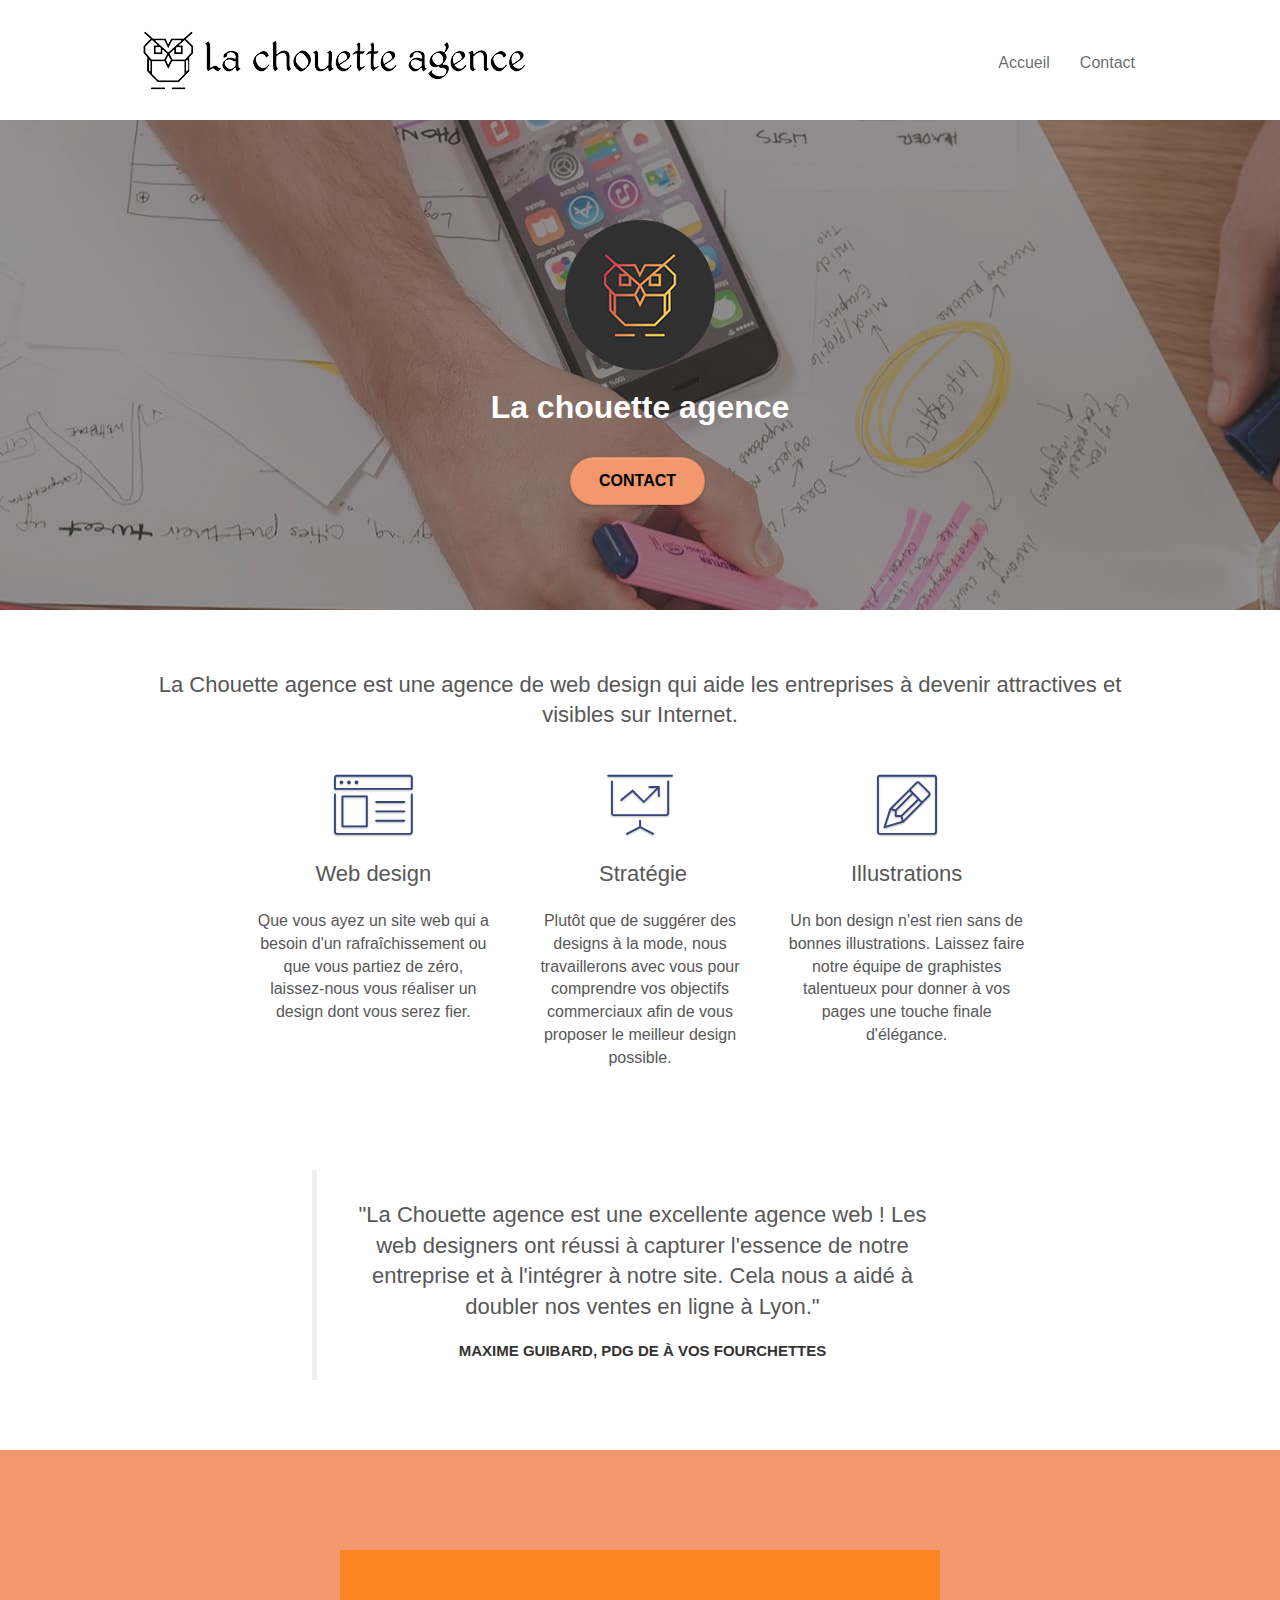
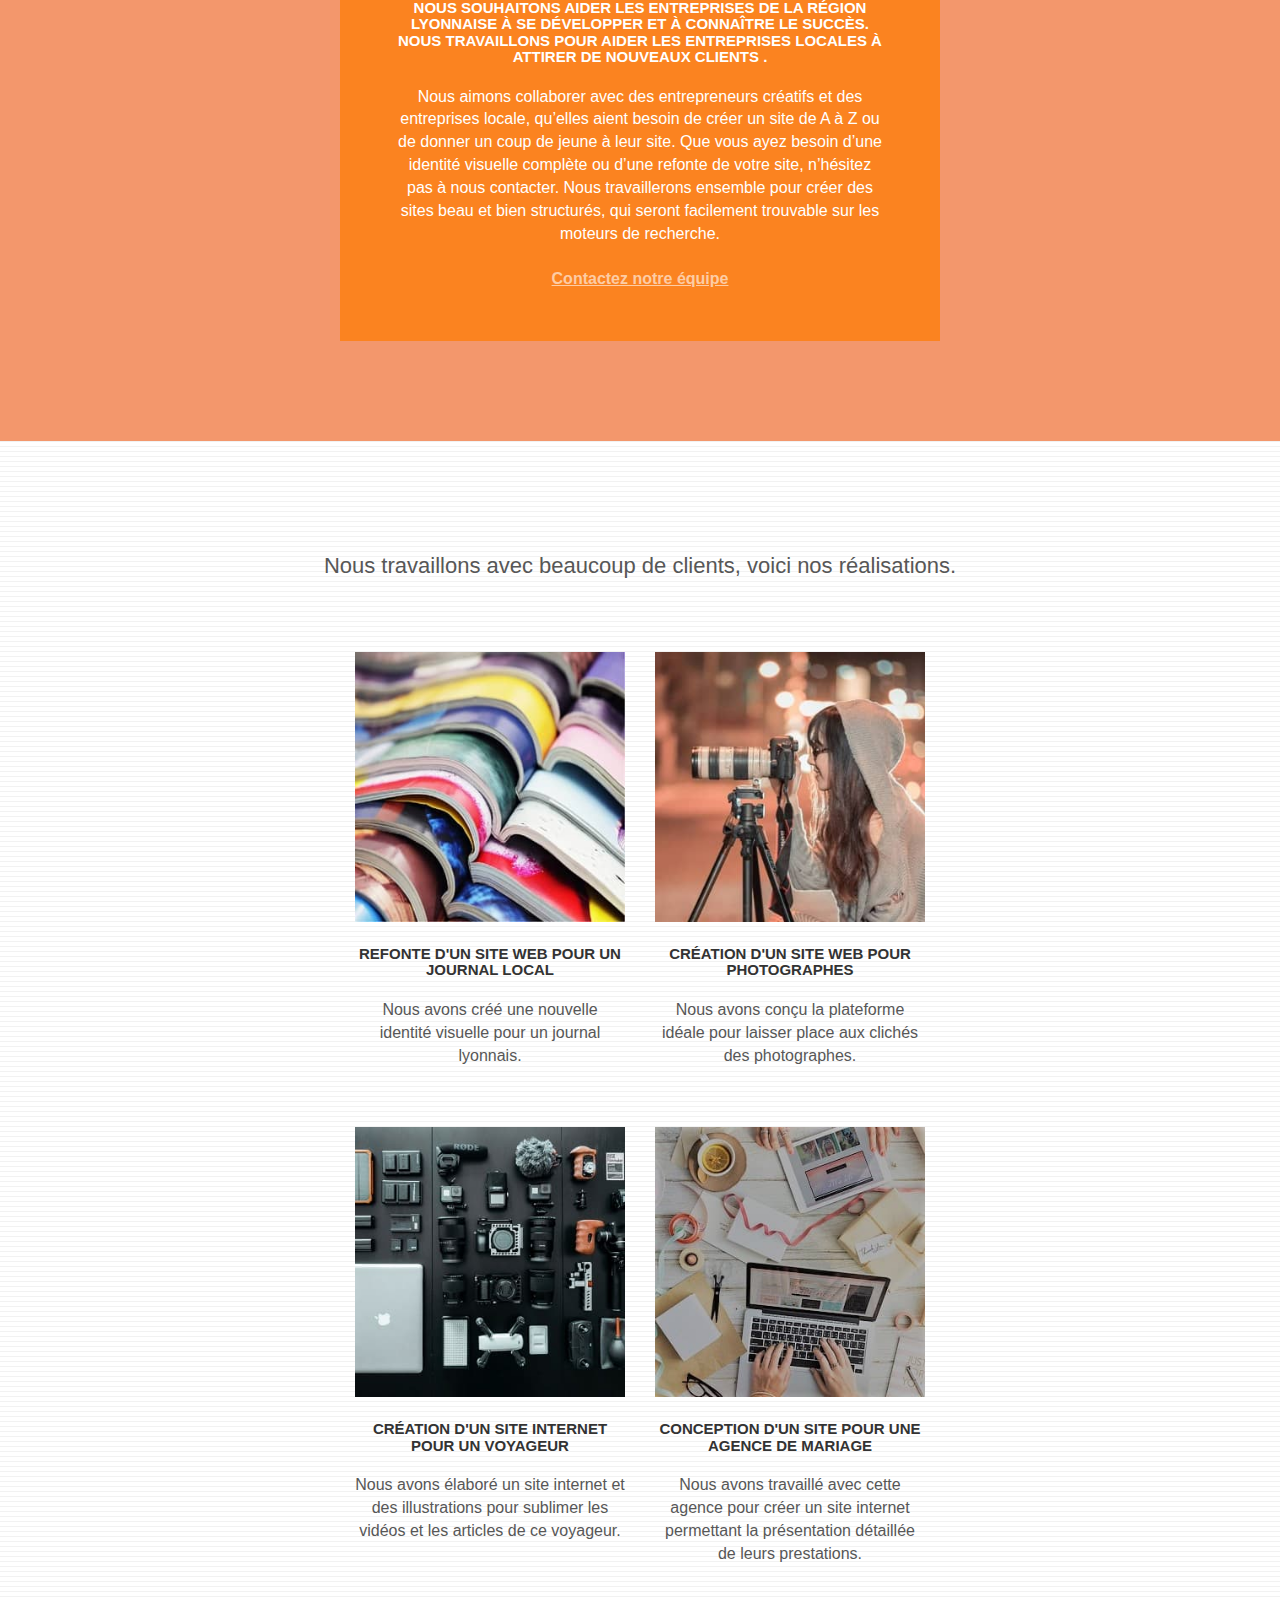
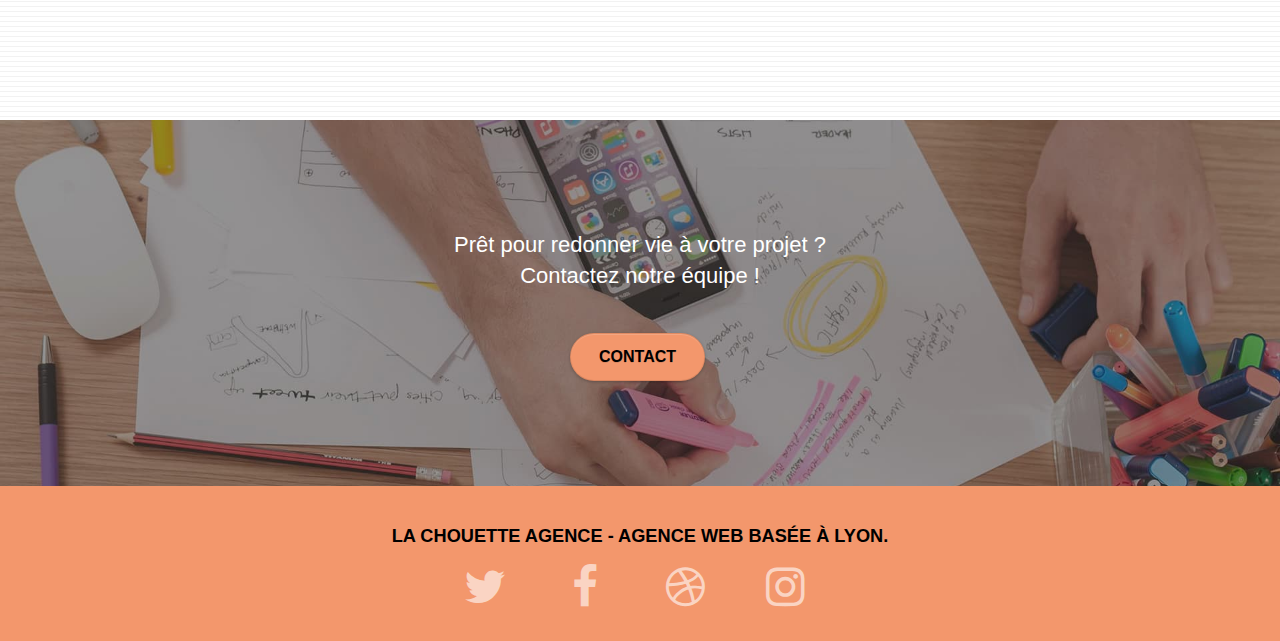
<file: index.html>
<!DOCTYPE html>
<html lang="fr">
<head>
    <meta charset="UTF-8">
    <meta http-equiv="X-UA-Compatible" content="IE=edge">
    <meta name="viewport" content="width=device-width, initial-scale=1.0">
    <meta name="description" content=" La chouette agence est une agence de web design qui aide les entreprises à devenir attractives et visibles sur internet">
    <meta name="keywords" content="design web,web designer,creation graphique,site design,studio graphisme,design graphisme">
    <link rel="shortcut icon" type="image/png" href="./img/favicon.png">
    <link rel="stylesheet" type="text/css" href="./css/bootstrap.css">
    <link rel="stylesheet" type="text/css" href="style.css">
    <link rel="stylesheet" type="text/css" href="./css/font-awesome.css">
    <link rel="stylesheet" type="text/css" href="./css/et-line.css">
    <title>La Chouette agence - Agence Web Design Lyon</title>
</head>
<body>
    
    <!-- header -->
    <header class="bloc bgc-white l-bloc " id="bloc-0">
        <div class="container bloc-sm">
            <nav class="navbar row">
                <div class="navbar-header">
                    <a class="navbar-brand" href="index.html">
                        <img src="img/la-chouette-agence.png" alt="Logo de la chouette agence, agence de web design à Lyon" title="Retour à l'accueil"/>
                    </a>
                    <button id="nav-toggle" type="button" class="ui-navbar-toggle navbar-toggle" data-toggle="collapse" data-target=".navbar-1">
                        <span class="sr-only">Toggle navigation</span>
                        <span class="icon-bar"></span>
                        <span class="icon-bar"></span>
                        <span class="icon-bar"></span>
                    </button>
                </div>
                <div class="collapse navbar-collapse navbar-1 special-dropdown-nav">
                    <ul class="site-navigation nav navbar-nav">
                        <li>
                            <a href="index.html" aria-label="page d'accueil">Accueil</a>
                        </li>
                        <li>
                            <a href="contact.html" aria-label="page contact">Contact</a>
                        </li>
                    </ul>
                </div>
            </nav>
        </div>
    </header>
    <!-- Header END -->
 
    <main>
        <!-- Principal conteneur -->
        <div class="page-container">   
            <!-- Section-presentation -->
            <section class="bloc bgc-dark-slate-blue bg-banniere d-bloc bg-t-edge bloc-bg-texture texture-paper b-parallax" id="bloc-1-hero">
                <div class="container bloc-lg">
                    <div class="row tight-width-whitespace">
                        <div class="col-sm-12">
                            <img src="img/logo.png" class="center-block image-resize-mode" alt="Logo de la chouette agence" />
                            <h1 class="text-center hero-bloc-text tc-white ">
                                La chouette agence
                            </h1>
                            <div class="text-center">
                                <a href="contact.html" aria-label="Rejoindre la page contact" class="btn btn-lg btn-clean btn-rd cta-hero btn-atomic-tangerine" id="cta-hero">Contact</a>
                            </div>
                        </div>
                    </div>
                </div>
            </section>
            <!-- section-presentation END -->
            
            <!-- section-services -->
            <section class="bloc bgc-white l-bloc" id="bloc-2-services">
                <div class="container bloc-md">
                    <div class="row">
                        <div class="col-sm-12 text-center">
                            <h2 class="mg-md text-center">La Chouette agence est une agence de web design qui aide les entreprises à devenir attractives et visibles sur Internet.</h2>
                        </div>
                    </div>
                    <div class="row voffset-lg med-width-whitespace">
                        <div class="col-sm-4">
                            <div class="text-center">
                                <span class="et-icon-browser sm-shadow icon-dark-slate-blue icons icon-lg"></span>
                            </div>
                            <h2 class="mg-md text-center">
                                Web design
                            </h2>
                            <p class="text-center ">
                                Que vous ayez un site web qui a besoin d'un rafraîchissement ou que vous partiez de zéro, laissez-nous vous réaliser un design dont vous serez fier.
                            </p>
                        </div>
                        <div class="col-sm-4">
                            <div class="text-center">
                                <span class="et-icon-presentation sm-shadow icon-dark-slate-blue icons icon-lg"></span>
                            </div>
                            <h2 class="mg-md text-center">
                                &nbsp;Stratégie
                            </h2>
                            <p class="text-center ">
                                Plutôt que de suggérer des designs à la mode, nous travaillerons avec vous pour comprendre vos objectifs commerciaux afin de vous proposer le meilleur design possible.<br>
                            </p>
                        </div>
                        <div class="col-sm-4">
                            <div class="text-center">
                                <span class="et-icon-edit sm-shadow icon-dark-slate-blue icons icon-lg"></span>
                            </div>
                            <h2 class="mg-md text-center">
                                Illustrations
                            </h2>
                            <p class="text-center ">
                                Un bon design n'est rien sans de bonnes illustrations. Laissez faire notre équipe de graphistes talentueux pour donner à vos pages une touche finale d'élégance.
                            </p>
                        </div>
                    </div>
                    <div class="row voffset-lg voffset">
                        <div class="col-xs-12 col-md-8 col-md-offset-2 text-center">
                            <blockquote class="mg-md text-center">
                                <h2>
                                    "La Chouette agence est une excellente agence web ! Les web designers ont réussi à capturer l'essence de notre entreprise et à l'intégrer à notre site. Cela nous a aidé à doubler nos ventes en ligne à Lyon."
                                </h2>
                                <h3>Maxime Guibard, PDG de À vos fourchettes</h3>
                            </blockquote>
                        </div>
                    </div>
                </div>
            </section>
            <!-- section-services END -->
            
            <!-- section-what-i-do -->
            <section class="bloc tc-white bgc-atomic-tangerine bg-presentation d-bloc bloc-bg-texture texture-paper b-parallax" id="bloc-3-what-i-do">
                <div class="container bloc-lg">
                    <div class="row tight-width-whitespace black-background">
                        <div class="col-sm-12">
                            <h3 class="mg-md text-center tc-white">
                                Nous souhaitons aider les entreprises de la région Lyonnaise à se développer et à connaître le succès. Nous travaillons pour aider les entreprises locales à attirer de nouveaux clients .<br>
                            </h3>
                            <p class="text-center white">
                                Nous aimons collaborer avec des entrepreneurs créatifs et des entreprises locale, qu’elles aient besoin de créer un site de A à Z ou de donner un coup de jeune à leur site. Que vous ayez besoin d’une identité visuelle complète ou d’une refonte de votre site, n’hésitez pas à nous contacter. Nous travaillerons ensemble pour créer des sites beau et bien structurés, qui seront facilement trouvable sur les moteurs de recherche. <br><br>
                                <a class="ltc-white bold-link" href="contact.html" aria-label="Lien vers la page contact">Contactez notre équipe</a><br>
                            </p>
                        </div>
                    </div>
                </div>
            </section>
            <!-- section-what-i-do END -->
            
            <!-- section-portfolio -->
            <section class="bloc bgc-white bg-lines-h2-bg bg-repeat l-bloc" id="bloc-4-portfolio">
                <div class="container bloc-lg">
                    <div class="row">
                        <div class="col-sm-12 text-center">
                            <h2 class="mg-md text-center">
                                Nous travaillons avec beaucoup de clients, voici nos réalisations.
                            </h2>
                        </div>
                    </div>
                    <div class="row tight-width-whitespace portfolio-row">
                        <div class="col-sm-6">
                            <a href="#" data-lightbox="img/1.jpg" data-gallery-id="gallery-1" data-caption="Refonte d'un site web pour un journal local" data-frame="snapshot-lb">
                                <img src="img/1.jpg" alt="Refonte d'un site web pour un journal local" title="agrandir image refonte web" class="img-responsive portfolio-thumb" />
                            </a>
                            <h3 class="mg-md text-center">
                                Refonte d'un site web pour un journal local
                            </h3>
                            <p class="text-center">
                                Nous avons créé une nouvelle identité visuelle pour un journal lyonnais.
                            </p>
                        </div>
                        <div class="col-sm-6">
                            <a href="#" data-lightbox="img/2.jpg" data-gallery-id="gallery-1" data-caption="Création d'un site web pour photographes" data-frame="snapshot-lb">
                                <img src="img/2.jpg" class="img-responsive portfolio-thumb" alt="Création d'un site web pour photographes" title="agrandir image creation site web pour photographes" />
                            </a>
                            <h3 class="mg-md text-center">
                                Création d'un site web pour photographes
                            </h3>
                            <p class="text-center">
                                Nous avons conçu la plateforme idéale pour laisser place aux clichés des photographes.
                            </p>
                        </div>
                    </div>
                    <div class="row tight-width-whitespace portfolio-row">
                        <div class="col-sm-6">
                            <a href="#" data-lightbox="img/3.jpg" data-gallery-id="gallery-1" data-caption="Création d'un site internet pour un voyageur" data-frame="snapshot-lb">
                                <img src="img/3.jpg" class="img-responsive portfolio-thumb" alt="Création d'un site web pour voyageur" title="agrandir image creation site voyageur"/>
                            </a>
                            <h3 class="mg-md text-center">
                                Création d'un site internet pour un voyageur
                            </h3>
                            <p class="text-center">
                                Nous avons élaboré un site internet et des illustrations pour sublimer les vidéos et les articles de ce voyageur.
                            </p>
                        </div>
                        <div class="col-sm-6">
                            <a href="#" data-lightbox="img/4.jpg" data-gallery-id="gallery-1" data-caption="Conception d'un site pour une agence de mariage" data-frame="snapshot-lb">
                                <img src="img/4.jpg" class="img-responsive portfolio-thumb" alt="Création d'un site web pour agence de mariage" title="agrandir image conception site de mariage" />
                            </a>
                            <h3 class="mg-md text-center">
                                Conception d'un site pour une agence de mariage
                            </h3>
                            <p class="text-center">
                                Nous avons travaillé avec cette agence pour créer un site internet permettant la présentation détaillée de leurs prestations.
                            </p>
                        </div>
                    </div>
                </div>
            </section>
            <!-- section-portfolio END -->
            
            <!-- section-contact -->
            <section class="bloc bgc-dark-slate-blue bg-banniere d-bloc bloc-bg-texture texture-paper" id="bloc-5-cta">
                <div class="container bloc-lg">
                    <div class="row">
                        <h2 class="mg-md text-center tc-white">
                            Prêt pour redonner vie à votre projet ?<br>Contactez notre équipe !
                        </h2>
                        <div class="col-sm-12 text-center">
                            <a href="contact.html" class="btn btn-atomic-tangerine btn-clean btn-rd btn-lg cta-hero" aria-label="Aller sur la page Contact">Contact</a>
                        </div>
                    </div>
                </div>
            </section>
            <!-- section-contact END -->
        </div>
        <!-- Principal conteneur END -->
    </main>
        
    <!-- Footer -->
    <footer class="bloc bgc-atomic-tangerine d-bloc" id="bloc-8">
        <div class="container bloc-sm">
            <div class="row">
                <div class="col-sm-12">
                    <h3 class="text-center black">
                        La chouette agence - Agence web basée à Lyon.
                    </h3>
                    <div class="row row-no-gutters social">
                        <div class="col-sm-3">
                            <div class="text-center">
                                <a class="social" aria-label="Lien vers Twitter" href="https://twitter.com/?lang=fr">
                                    <i class="fa fa-twitter icon-md"></i>
                                </a>
                            </div>
                        </div>
                        <div class="col-sm-3">
                            <div class="text-center">
                                <a class="social" aria-label="Lien vers Facebook" href="https://www.facebook.com/">
                                    <i class="fa fa-facebook icon-md"></i>
                                </a>
                            </div>
                        </div>
                        <div class="col-sm-3">
                            <div class="text-center">
                                <a class="social" aria-label="Lien vers Dribble" href="https://dribbble.com/">
                                    <i class="fa fa-dribbble icon-md"></i>
                                </a>
                            </div>
                        </div>
                        <div class="col-sm-3">
                            <div class="text-center">
                                <a class="social" aria-label="Lien vers Instagram" href="https://www.instagram.com/?hl=fr">
                                    <i class="fa fa-instagram icon-md"></i>
                                </a>
                            </div>
                        </div>
                    </div>
                </div>
            </div>
        </div>
    </footer>
    <!-- Footer END -->

<!-- Scripts JS -->
<script src="./js/jquery-2.1.0.js" defer></script>
<script src="./js/bootstrap.js" defer></script>
<script src="./js/blocs.js" defer></script>
<script src="./js/jquery.touchSwipe.js" defer></script>
<script src="./js/gmaps.js" defer></script>

</body>
</html>
</file>
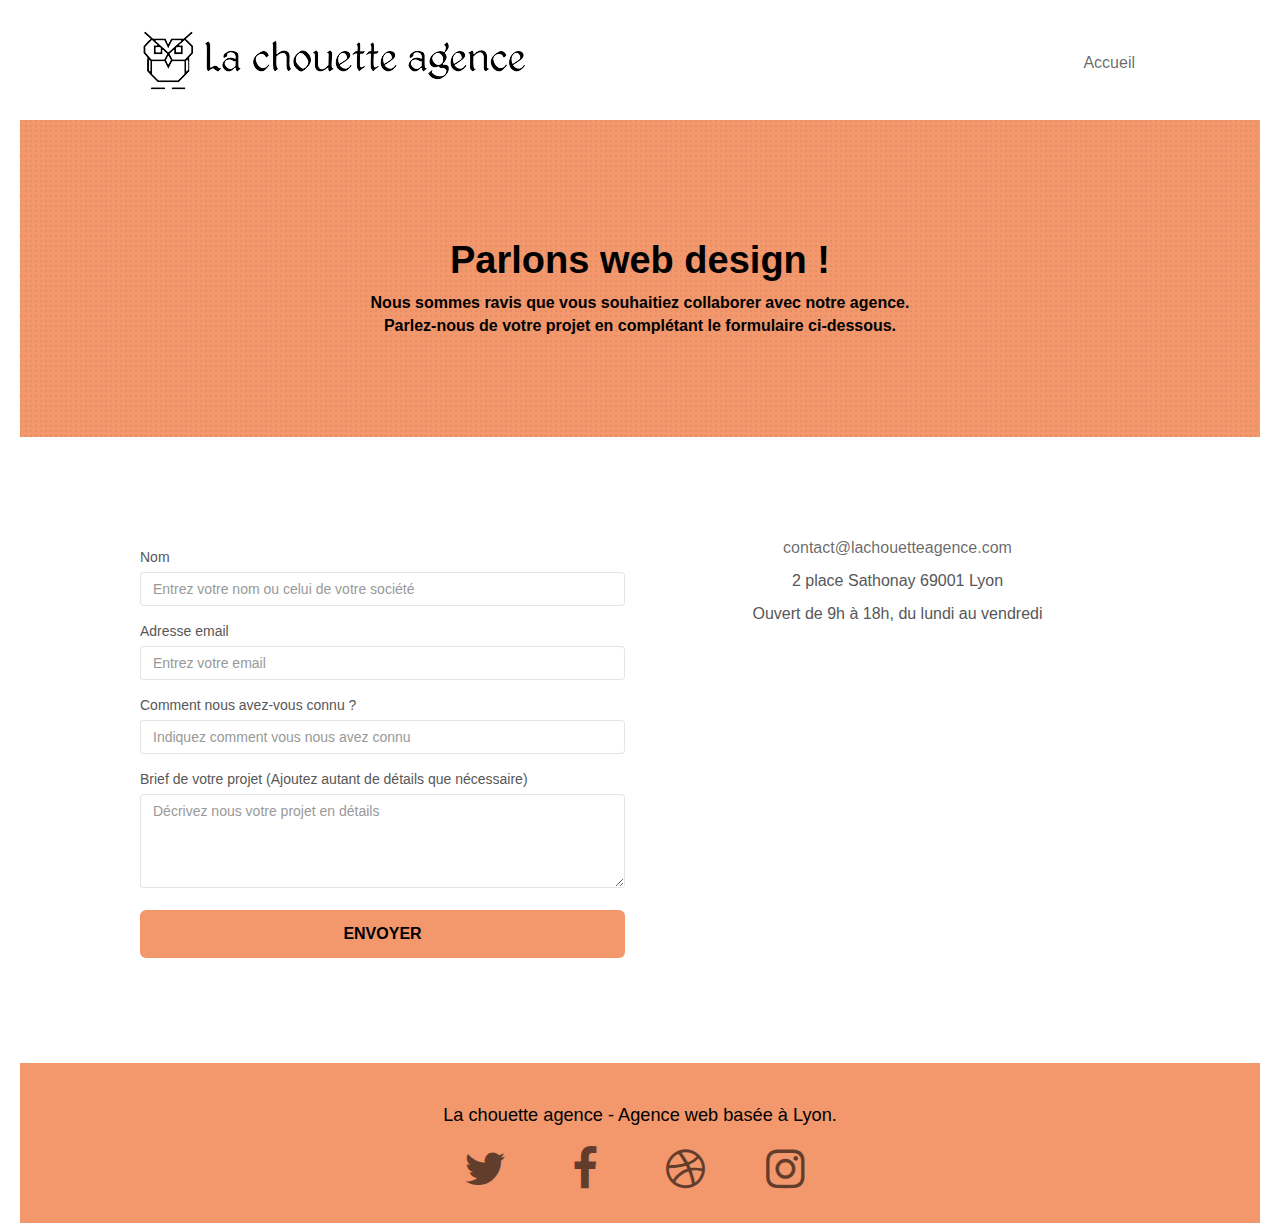
<file: contact.html>
<!DOCTYPE html>
<html lang="fr">
<head>
    <meta charset="UTF-8">
    <meta http-equiv="X-UA-Compatible" content="IE=edge">
    <meta name="viewport" content="width=device-width, initial-scale=1.0">
    <meta name="description" content="La chouette agence, pour toute question sur notre agence ou devis pour une création ou refonte webdesign de votre site, contactez-nous !">
    <meta name="keywords" content="design web,web designer,creation graphique,site design,studio graphisme,design graphisme">
    <link rel="shortcut icon" type="image/png" href="./img/favicon.png">
    <link rel="stylesheet" type="text/css" href="./css/bootstrap.css">
    <link rel="stylesheet" type="text/css" href="style.css">
    <link rel="stylesheet" type="text/css" href="./css/font-awesome.css">
    <link rel="stylesheet" type="text/css" href="./css/et-line.css">
    <title>La Chouette agence - Contact</title>
</head>
<body>
        
    <!-- header -->
    <div class="bloc bgc-white l-bloc " id="bloc-0">
        <div class="container bloc-sm">
            <nav class="navbar row">
                <div class="navbar-header">
                    <a class="navbar-brand" href="index.html">
                        <img src="img/la-chouette-agence.png" alt="Logo de la Chouette agence, agence de web design à Lyon" title="Retour à l'accueil" />
                    </a>
                    <button id="nav-toggle" type="button" class="ui-navbar-toggle navbar-toggle" data-toggle="collapse" data-target=".navbar-1">
                        <span class="sr-only">Toggle navigation</span>
                        <span class="icon-bar"></span>
                        <span class="icon-bar"></span>
                        <span class="icon-bar"></span>
                    </button>
                </div>
                <div class="collapse navbar-collapse navbar-1 special-dropdown-nav">
                    <ul class="site-navigation nav navbar-nav">
                        <li>
                            <a href="index.html" aria-label="lien vers la page d'accueil" title="page d'accueil">Accueil</a>
                        </li>
                    </ul>
                </div>
            </nav>
        </div>
    </header>
    <!-- header END -->
    <main>
        <!-- Principal conteneur -->
        <div class="page-container">  
            <!-- Section contact -->
            <section class="bloc bg-dots-bg bg-repeat bgc-atomic-tangerine d-bloc bloc-bg-texture texture-paper" id="bloc-6">
                <div class="container bloc-lg">
                    <div class="row">
                        <div class="col-sm-12">
                            <h1 class="text-center hero-bloc-text tc-black">
                                Parlons web design !
                            </h1>
                            <p class="text-center mg-lg tc-black tight-width-whitespace">
                                Nous sommes ravis que vous souhaitiez collaborer avec notre agence.<br>
                                Parlez-nous de votre projet en complétant le formulaire ci-dessous.
                            </p>
                        </div>
                    </div>
                </div>
            </section>
            <!-- Section contact END -->
            
            <!-- section Formulaire -->
            <section class="bloc bgc-white l-bloc" id="bloc-7">
                <div class="container bloc-lg">
                    <div class="row">
                        <div class="col-sm-6">
                            <form id="form_1" novalidate success-msg="Your message has been sent." fail-msg="Sorry it seems that our mail server is not responding, Sorry for the inconvenience!">
                                <div class="form-group" role="group" aria-labelledby="coordonnees">
                                    <p id="coordonnees"></p>
                                    <label for="name">
                                        Nom
                                    </label>
                                    <input id="name" class="form-control" aria-required="true" aria-label="entrez votre nom" placeholder="Entrez votre nom ou celui de votre société" />
                                </div>
                                <div class="form-group">
                                    <label for="email">
                                        Adresse email
                                    </label>
                                    <input id="email" class="form-control" type="email" aria-required="true" aria-label="entrez votre email" placeholder="Entrez votre email" />
                                </div>
                                <div class="form-group">
                                    <label for="input_504">
                                        Comment nous avez-vous connu ?
                                    </label>
                                    <input class="form-control" type="text" aria-required="true" aria-label="indiquez comment vous nous avez connu" id="input_504" placeholder="Indiquez comment vous nous avez connu" />
                                </div>
                                <div class="form-group">
                                    <label for="message">
                                        Brief de votre projet (Ajoutez autant de détails que nécessaire)<br>
                                    </label>
                                    <textarea id="message" class="form-control" rows="4" cols="50" aria-required="true" aria-label="decrivez nous votre projet en détail" placeholder="Décrivez nous votre projet en détails"></textarea>
                                </div> 
                                <button class="bloc-button btn btn-lg btn-block cta-hero btn-atomic-tangerine" aria-label="envoyez votre message" type="submit">
                                    Envoyer
                                </button>
                            </form>
                        </div>
                        <aside class="col-sm-6">
                            <p class="text-center">
                                <a href="mailto:contact@lachouetteagence.com" aria-label="contacter l'agence par email">contact@lachouetteagence.com</a><br>
                            </p>   
                            <p class="text-center"> 2 place Sathonay 69001 Lyon<br></p>
                            <p class="text-center">Ouvert de 9h à 18h, du lundi au vendredi<br>
                            
                        </aside>
                    </div>
                </div>
            </section>
            <!-- Section formulaire END -->
            
            <!-- ScrollToTop Button -->
            <a class="bloc-button btn btn-d scrollToTop" onclick="scrollToTarget('1')">
                <span class="fa fa-chevron-up"></span>
            </a>
            <!-- ScrollToTop Button END-->
        </div>
        <!-- Principal conteneur END -->
    </main>
    <!-- Footer -->
    <footer class="bloc bgc-atomic-tangerine d-bloc" id="bloc-8">
        <div class="container bloc-sm">
            <div class="row">
                <div class="col-sm-12">
                    <h2 class="text-center black">
                        La chouette agence - Agence web basée à Lyon.<br>
                    </h2>
                    <div class="row row-no-gutters social">
                        <div class="col-sm-3">
                            <div class="text-center">
                                <a class="social" aria-label="lien vers Twitter" href="https://twitter.com/?lang=fr">
                                    <i class="fa fa-twitter icon-md"></i>
                                </a>
                            </div>
                        </div>
                        <div class="col-sm-3">
                            <div class="text-center">
                                <a class="social" aria-label="lien vers Facebook" href="https://www.facebook.com/">
                                    <i class="fa fa-facebook icon-md"></i>
                                </a>
                            </div>
                        </div>
                        <div class="col-sm-3">
                            <div class="text-center">
                                <a class="social" aria-label="lien vers Dribble" href="https://dribbble.com/">
                                    <i class="fa fa-dribbble icon-md"></i>
                                </a>
                            </div>
                        </div>
                        <div class="col-sm-3">
                            <div class="text-center">
                                <a class="social" aria-label="lien vers Instagram" href="https://www.instagram.com/?hl=fr">
                                    <i class="fa fa-instagram icon-md"></i>
                                </a>
                            </div>
                        </div>
                    </div>
                </div>
            </div>
        </div>
    </footer>
    <!-- Footer END -->
    
<!-- Scripts JS -->
<script src="./js/jquery-2.1.0.js" defer></script>
<script src="./js/bootstrap.js" defer></script>
<script src="./js/blocs.js" defer></script>
<script src="./js/jquery.touchSwipe.js" defer></script>
<script src="./js/gmaps.js" defer></script>

</body>
</html>
</file>
<file: style.css>
body {
    margin:0;
    padding:0;
    background:#fff;
    overflow-x:hidden;
    -webkit-font-smoothing:antialiased;
    -moz-osx-font-smoothing:grayscale;
}

a,button {
    transition:all .3s ease-in-out;
    outline:0;
}

a:hover {
    text-decoration:none;
    cursor:pointer;
}

#page-loading-blocs-notifaction {
    position:fixed;
    top:0;
    bottom:0;
    width:100%;
    z-index:100000;
    background:#fff url(img/pageload-spinner.gif) no-repeat center center;
}

.bloc {
    width:100%;
    clear:both;
    background:50% 50% no-repeat;
    padding:0 50px;
    -webkit-background-size:cover;
    -moz-background-size:cover;
    -o-background-size:cover;
    background-size:cover;
    position:relative;
}

.bloc .container {
    padding-left:0;
    padding-right:0;
}

.bloc-lg {
    padding:100px 50px;
}

.bloc-md {
    padding:50px;
}

.bloc-sm {
    padding:20px 50px;
}

.bg-b-edge,.bg-bl-edge,.bg-br-edge,.bg-center,
.bg-l-edge,.bg-r-edge,.bg-repeat,.bg-t-edge,.bg-tl-edge,.bg-tr-edge {
    -webkit-background-size:auto;
    -moz-background-size:auto;
    -o-background-size:auto;
    background-size:auto;
}

.bg-repeat {
    background:repeat;
}

.bg-t-edge {
    background:top no-repeat;
}

.bloc-bg-texture::before {
    content:"";
    background-size:2px 2px;
    position:absolute;
    top:0;
    bottom:0;
    left:0;
    right:0;
}/*
.texture-paper::before {
    background:url(img/texture-paper.png);
    background-size:280px 280px;
}
*/

.tc-black {
    color: #000;
    font-weight: bold;
}

.b-parallax {
    background-attachment:fixed;
}
.black {
    color: #000;
    font-size: 1.3em;
}
.d-bloc {
    color:rgba(255,255,255,.7);
}

.d-bloc button:hover {
    color:rgba(255,255,255,.9);
}

.d-bloc .icon-round,.d-bloc .icon-rounded,
.d-bloc .icon-semi-rounded-a,.d-bloc .icon-semi-rounded-b,.d-bloc .icon-square {
    border-color:rgba(255,255,255,.9);
}

.d-bloc .divider-h span {
    border-color:rgba(255,255,255,.2);
}

.d-bloc .a-btn,.d-bloc .navbar a,.d-bloc .navbar-brand,
.d-bloc a .icon-lg,.d-bloc a .icon-md,.d-bloc a .icon-sm,
.d-bloc a .icon-xl,.d-bloc h1 a,.d-bloc h2 a,
.d-bloc h3 a,.d-bloc p a {
    color:rgba(255,255,255,.6);
}

.d-bloc .a-btn:hover,.d-bloc .navbar a:hover,
.d-bloc .navbar-brand:hover,.d-bloc a:hover .icon-lg,
.d-bloc a:hover .icon-md,.d-bloc a:hover .icon-sm,
.d-bloc a:hover .icon-xl,.d-bloc h1 a:hover,
.d-bloc h2 a:hover,.d-bloc h3 a:hover,.d-bloc p a:hover {
    color:rgba(255,255,255,1);
}

.d-bloc .navbar-toggle .icon-bar {
    background:rgba(255,255,255,1);
}

.d-bloc .btn-wire,.d-bloc .btn-wire:hover {
    color:rgba(255,255,255,1);
    border-color:rgba(255,255,255,1);
}

.d-bloc .panel {
    color:rgba(0,0,0,.5);
}

.d-bloc .panel button:hover {
    color:rgba(0,0,0,.7);
}

.d-bloc .panel icon {
    border-color:rgba(0,0,0,.7);
}

.d-bloc .panel .divider-h span {
    border-color:rgba(0,0,0,.1);
}

.d-bloc .panel .a-btn {
    color:rgba(0,0,0,.6);
}

.d-bloc .panel .a-btn:hover {
    color:rgba(0,0,0,1);
}

.d-bloc .panel .btn-wire,.d-bloc .panel .btn-wire:hover {
    color:rgba(0,0,0,.7);
    border-color:rgba(0,0,0,.3);
}

.d-bloc .panel,.l-bloc {
    color:rgba(0,0,0,.5);
}

.d-bloc .panel button:hover,.l-bloc button:hover {
    color:rgba(0,0,0,.7);
}

.l-bloc .icon-round,.l-bloc .icon-rounded,
.l-bloc .icon-semi-rounded-a,.l-bloc .icon-semi-rounded-b,.l-bloc .icon-square {
    border-color:rgba(0,0,0,.7);
}

.d-bloc .panel .divider-h span,.l-bloc .divider-h span {
    border-color:rgba(0,0,0,.1);
}

.d-bloc .panel .a-btn,
.l-bloc .a-btn,.l-bloc .navbar a,
.l-bloc .navbar-brand,.l-bloc a .icon-lg,
.l-bloc a .icon-md,.l-bloc a .icon-sm,
.l-bloc a .icon-xl,.l-bloc h1 a,.l-bloc h2 a,.l-bloc h3 a,
.l-bloc p a {
    color:rgba(0,0,0,.6);
}

.d-bloc .panel .a-btn:hover,
.l-bloc .a-btn:hover,
.l-bloc .navbar a:hover,
.l-bloc .navbar-brand:hover,
.l-bloc a:hover .icon-lg,
.l-bloc a:hover .icon-md,
.l-bloc a:hover .icon-sm,
.l-bloc a:hover .icon-xl,
.l-bloc h1 a:hover,
.l-bloc h2 a:hover,
.l-bloc h3 a:hover,
.l-bloc p a:hover {
    color:rgba(0,0,0,1);
}

.l-bloc .navbar-toggle .icon-bar {
    color:rgba(0,0,0,.6);
}

.d-bloc .panel .btn-wire,.d-bloc .panel .btn-wire:hover,.l-bloc .btn-wire,.l-bloc .btn-wire:hover {
    color:rgba(0,0,0,.7);
    border-color:rgba(0,0,0,.3);
}

.voffset {
    margin-top:30px;
}

.voffset-lg {
    margin-top:80px;
}

.row-no-gutters {
    margin-right:0;
    margin-left:0;
}

.row.row-no-gutters>[class*=" col-"],.row.row-no-gutters>[class^=col-] {
    padding-right:0;
    padding-left:0;
}

#bloc-1-hero h1 { 
    font-size:32px;
    font-weight: bold;
 
}

.navbar {
    margin-bottom:0;
    z-index:1;
}

.navbar-brand {
    height:auto;
    padding:3px 15px;
    font-size:25px;
    font-weight:400;
    font-weight:600;
    line-height:44px;
}

.navbar-brand img {
    max-height:200px;
    margin:0 5px 0 0;
    display:inline;
}

.navbar-brand img[src$=svg] {
    min-width:100px;
}

.nav-center .navbar-brand img {
    margin:0;
}

.navbar .nav {
    padding-top:2px;
    margin-right:-16px;
    float:right;
    z-index:1;
}

.nav>li { 
    float:left;
    margin-top:4px;
    font-size:16px;
}

.navbar-nav .open .dropdown-menu>li>a {
    text-align:inherit;
}

.nav>li a:focus,.nav>li a:hover {
    background:0 0;
}

.navbar-toggle {
    margin:10px 10px 0 0;
    border:0;
}

.navbar-toggle:hover {
    background:0 0;
}

.navbar-toggle .icon-bar {
    background-color:rgba(0,0,0,.5);
    width:26px;
}

.nav-invert .navbar .nav {
    float:left;
}

.nav-invert .navbar-brand,.nav-invert .navbar-header {
    float:right;
    position:relative;
    z-index:2;
}


@media (min-width:768px){
    .site-navigation {
        position:absolute;
        top:50%;right:20px;
        transform:translate(0,-50%);-webkit-transform:translateY(-50%);
    }
    .nav>li .dropdown-menu a,.nav>li .dropdown-menu a:hover {
        color:#484848;
    }
    .nav-invert .site-navigation {
        left:0;
        right:0;
    }
    .nav-center {
        text-align:center;
    }
    .nav-center .navbar-header {
        width:100%;
    }
    .nav-center .nav>li,.nav-center .navbar-brand,.nav-center .navbar-header {
        float:none;
        display:inline-block;
    }
    .nav-center .site-navigation {
        position:relative;
        width:100%;
        right:0;
        margin-right:0;
        margin-top:20px;
    }
    .nav-center.mini-nav .navbar-toggle {
        float:none;
        margin:10px auto 0;
    }
}

.nav>li>.dropdown a {
    background:0 0;
    display:block;
    padding:14px 15px;
}

nav .caret {
    margin:0 5px;
}

.dropdown-menu .dropdown-menu {
    top:-8px;
    left:100%;
}

.dropdown-menu .dropmenu-flow-right {
    top:100%;
    left:0;
    margin-left:-1px;
    border-top-left-radius:0;
    border-top-right-radius:0;
}

.dropdown-menu .dropdown span {
    border:4px solid #000;
    border-top-color:transparent;
    border-right-color:transparent;
    border-bottom-color:transparent;
    margin:6px -5px 0 0;
    float:right;
}

.mg-md {
    margin-top:10px;
    margin-bottom:20px;
}

.mg-lg {
    margin-top:10px;
    margin-bottom:40px;
}

.btn {
    margin:0 5px 5px 0;
}

.btn.pull-right {
    margin:0 0 5px 5px;
}

.btn-d,.btn-d:focus,.btn-d:hover {
    color:#fff;
    background:rgba(0,0,0,.3);
}

button {
    outline:0;
}

.btn-rd {
    border-radius:40px;
}

.btn-clean {
    border:1px solid rgba(0,0,0,.08);
    border-bottom-color:rgba(0,0,0,.1);
    text-shadow:0 1px 0 rgba(0,0,1,.1);
    box-shadow:0 1px 3px rgba(0,0,1,.25),inset 0 1px 0 0 rgba(255,255,255,.15);
}

.icon-md {
    font-size:30px;
}

.icon-lg {
    font-size:60px;
}

.sm-shadow {
    text-shadow:0 1px 2px rgba(0,0,0,.3);
}

.panel-sq,.panel-sq .panel-footer,.panel-sq .panel-heading {
    border-radius:0;
}

.panel-rd {
    border-radius:30px;
}

.panel-rd .panel-heading {
    border-radius:29px 29px 0 0;
}

.panel-rd .panel-footer {
    border-radius:0 0 29px 29px;
}

.form-control {
    border-color:rgba(0,0,0,.1);
    box-shadow:none;
}

.scrollToTop {
    width:40px;
    height:40px;
    position:fixed;
    bottom:20px;
    right:20px;
    opacity:0;
    z-index:500;
    transition:all .3s ease-in-out;
}

.scrollToTop span {
    margin-top:6px;
}

.showScrollTop {
    font-size:14px;
    opacity:1;}

a[data-lightbox] {
    position:relative;
    display:block;
    text-align:center;
}

a[data-lightbox]:hover::before {
    content:"+";
    font-family:HelveticaNeue-Light,"Helvetica Neue Light","Helvetica Neue",Helvetica,Arial;
    font-size:32px;
    width:50px;
    height:50px;
    margin-left:-25px;
    border-radius:50%;
    background:rgba(0,0,0,.6);
    color:#fff;
    font-weight:100;
    z-index:1;
    position:absolute;
    top:50%;
    transform:translateY(-50%);-webkit-transform:translateY(-50%);
}

a[data-lightbox]:hover img {
    opacity:.6;
    -webkit-animation-fill-mode:none;
    animation-fill-mode:none;
}

#lightbox-modal {
    display:flex;
    align-items:center;
}

#lightbox-modal .modal-dialog {
    width:90%;
    max-width:900px;
    margin:0 auto 0;
}

#lightbox-modal .modal-dialog img {
    max-height:90vh;
    margin:0 auto;
}

.lightbox-caption {
    padding:20px;
    color:#fff;
    background:rgba(0,0,0,.5);
    position:absolute;
    left:15px;
    right:15px;
    bottom:5px;
}

.close-lightbox {
    color:#fff;
    font-size:30px;
    position:absolute;
    top:20px;
    right:20px;
    z-index:20;
    background:rgba(0,0,0,.5);
    border:none;
    line-height:30px;
    padding:0 9px 5px;
    opacity:.3;
}

.close-lightbox:hover,.next-lightbox:hover,.prev-lightbox:hover {
    opacity:1;
    color:#fff;
}

.next-lightbox,.prev-lightbox {
    font-size:20px;
    color:rgba(255,255,255,.9);
    background:rgba(0,0,0,.5);
    transition:all .2s ease-in-out;
    position:absolute;
    top:45%;
    z-index:1;
    opacity:.4;
}

.next-lightbox {
    padding:6px 8px 1px 13px;
    right:25px;
}

.prev-lightbox {
    padding:6px 13px 1px 10px;
    left:25px;
}

.snapshot-lb .modal-body {
    padding-bottom:45px;
}

.snapshot-lb .lightbox-caption {
    padding:0;
    color:rgba(0,0,0,.5);
    background:0 0;
}

.btn,a,h1,h2,h3,label,p {
    font-family:helvetica;
    font-weight:500;
    color:#575757;
}

.container {
    max-width:1000px;
}

.hero-bloc-text {
    font-size:38px;
}

.hero-bloc-text-sub {
    font-size:36px;
}

.statement-bloc-text {
    line-height:26px;
    font-style:italic;
    font-size:20px;
    text-align:center;
    font-weight:lighter;
    max-width:520px;
    margin:auto auto auto auto;
}

p {
    font-size:16px;
}

.tight-width-whitespace {
    max-width:600px;
    margin:auto auto auto auto;
}

.h1 {
    font-size: 24px;
    font-family:"Open Sans";
}

.cta-hero {
    margin-top:22px;
    color:#fff;
    text-transform:uppercase;
    padding:12px 28px 12px 28px;
    font-size:16px;
    font-weight:700;
}

.social {
    max-width:400px;
    margin:auto auto auto auto;
    font-size: 1.8em;
}

h2 {
    font-size:22px;
    line-height:1.4em;
}

h3 {
    font-size:15px;
    text-transform:uppercase;
    font-weight:700;
    color:#333333;
}

.med-width-whitespace {
    max-width:800px;
    margin:auto auto auto auto;
    box-shadow:0 0 0 #000000;
}

h1 {
    color:#000;
}

h4 {
    color:#333;
}

.icons {
    margin-bottom:14px;
    margin-top:24px;
}

.white {
    color:#fff;
}

.portfolio-thumb {
    margin-bottom:24px; 
    width: 100%;
}

.portfolio-row {
    margin-bottom:44px;
    margin-top:50px;
}

.avatar {
    box-shadow:0 4px 9px rgba(0,0,0,.3);
}

.black-background {
    background-color:rgba(253, 122, 0, 0.7);
    padding:40px 40px 40px 40px;
}

.bold-link {
    font-weight:900;
    text-decoration:underline;
}

.bgc-white {
    background-color:#fff;
}

.bgc-dark-slate-blue {
    background-color:#364577;
}

.bgc-atomic-tangerine {
    background-color:#f3976c;
}

.tc-white {
    color:#fff;
}

.btn-atomic-tangerine {
    background:#f3976c;color:#000;
}

.btn-atomic-tangerine:hover {
    background:#c27956;
    color:#fff;
}

.ltc-white {
    color:#fff;
}

.ltc-white:hover {
    color:#ccc;
}

.ltc-atomic-tangerine {
    color:#f3976c;
}

.ltc-atomic-tangerine:hover {
    color:#c27956;
}

.icon-dark-slate-blue {
    color:#364577;
    border-color:#364577;
}

.bg-dots-bg {
    background-image:url(img/dots-bg.png);
}

.bg-lines-h2-bg {
    background-image:url(img/lines-h2-bg.png);
}

.bg-banniere {
    background-image:url(img/la-chouette-agence-banniere.jpg);
}

.bg-presentation {
    background-image:url(img/image-de-presentation.jpg);
}

@media (max-width:1024px){
    .bloc {
        padding-left:20px;
        padding-right:20px;
    }
    .bloc-tile-2.full-width-bloc .container,
    .bloc-tile-3.full-width-bloc .container,
    .bloc-tile-4.full-width-bloc .container,
    .bloc.full-width-bloc {
        padding-left:0;
        padding-right:0;
    }
}

@media (max-width:992px) and (min-width:768px){
    .navbar .nav {
        max-width:80%;
    }
    .nav-center.navbar .nav {
        max-width:100%;
    }
}

@media only screen and (min-width:768px) and (max-width:1024px) and (orientation:landscape) {
    .b-parallax {
        background-attachment:scroll;
    }
}

@media only screen and (min-width:1024px) and (max-width:1366px) and (-webkit-min-device-pixel-ratio:1.5) {
    .b-parallax {
        background-attachment:scroll;
    }
}

@media (max-width:991px) {
    .container {
        width:100%;
    }
    .b-parallax {
        background-attachment:scroll;
    }
    #hero-bloc,.page-container {
        overflow-x:hidden;
        position:relative;
    }
    .bloc-group,.bloc-group .bloc {
        display:block;
        width:100%;
    }
}

@media (max-width:767px) {
    .page-container {
        overflow-x:hidden;
        position:relative;
    }
    #disqus_thread,h1,h2,h3,p {
        padding-left:10px;
        padding-right:10px;
    }
    .b-parallax {
        background-attachment:scroll;
    }
    .navbar .nav {
        padding-top:0;
        border-top:1px solid rgba(0,0,0,.2);
        float:none;
    }
    .navbar.row {
        margin-left:0;
        margin-right:0;
    }
    .site-navigation {
        position:inherit;
        transform:none;
        -webkit-transform:none;
        -ms-transform:none;
    }
    .nav>li {
        margin-top:0;
        border-bottom:1px solid rgba(0,0,0,.1);
        background:rgba(0,0,0,.05);
        text-align:left;
        padding-left:15px;
        width:100%;
    }
    .nav>li:hover {
        background:rgba(0,0,0,.08);
    }
    .dropdown .dropdown a .caret {
        float:none;
        margin:5px 0 0 10px;
        border:4px solid #000;
        border-bottom-color:transparent;
        border-right-color:transparent;
        border-left-color:transparent;
    }
    #hero-bloc .navbar .nav {
        background:rgba(0,0,0,.8);
    }
    #hero-bloc .navbar .nav a {
        color:rgba(255,255,255,.6);
    }
    .hero {
        padding:50px 0;
    }
    .hero-nav {
        left:-1px;
        right:-1px;
    }
    .navbar-collapse {
        padding:0;
        overflow-x:hidden;
        -webkit-box-shadow:none;
        box-shadow:none;
    }
    .navbar-brand img {
        max-height:40px;
        width:auto;
    }
    .nav-invert .navbar-header {
        float:none;
        width:100%;
    }
    .nav-invert .navbar-toggle {
        float:left;
        margin-left:10px;
    }
    .bloc {
        padding-left:0;
        padding-right:0;
    }
    .bloc-lg,.bloc-xl,.bloc-xxl {
        padding:40px 0;
    }
    .bloc-md,.bloc-sm {
        padding-left:0;
        padding-right:0;
    }
    .bloc-fill-screen .fill-bloc-bottom-edge,
    .bloc-fill-screen .fill-bloc-top-edge,
    .bloc-tile-2 .container,
    .bloc-tile-3 .container,
    .bloc-tile-4 .container {
        padding-left:0;
        padding-right:0;
    }
    .a-block {
        padding:0 10px;
    }
    .btn-dwn {
        display:none;
    }
    .voffset {
        margin-top:5px;
    }
    .voffset-md {
        margin-top:20px;
    }
    .voffset-lg {
        margin-top:30px;
    }
    form {
        padding:5px;
    }
    .close-lightbox {
        display:inline-block;
    }
    .blocsapp-device-iphone5 {
        background-size:216px 425px;
        padding-top:60px;
        width:216px;
        height:425px;
    }
    .blocsapp-device-iphone5 img {
        width:180px;
        height:320px;
    }
}

@media (max-width:400px){
    .bloc {
        padding-left:0;
        padding-right:0;
    }
}

@media (max-width:767px){
    .bloc-mob-center-text {
        text-align:center;
    }
}


.fa {
    padding-right: 10px;
}

.bloc {
    padding-right: 20px;
    padding-left: 20px;
}

.bloc-fill-screen .fill-bloc-top-edge,
.bloc-fill-screen .fill-bloc-bottom-edge {
    padding: 0 20px;
    padding-left: 20px;
    padding-right: 20px;
}
</file>
<file: css/et-line.css>
@font-face{font-family:et-line;src:url(../fonts/et-line.eot);src:url(../fonts/et-line.eot?#iefix) format('embedded-opentype'),url(../fonts/et-line.woff) format('woff'),url(../fonts/et-line.ttf) format('truetype'),url(../fonts/et-line.svg#et-line) format('svg');font-weight:400;font-style:normal}.et-icon-adjustments,.et-icon-alarmclock,.et-icon-anchor,.et-icon-aperture,.et-icon-attachment,.et-icon-bargraph,.et-icon-basket,.et-icon-beaker,.et-icon-bike,.et-icon-book-open,.et-icon-briefcase,.et-icon-browser,.et-icon-calendar,.et-icon-camera,.et-icon-caution,.et-icon-chat,.et-icon-circle-compass,.et-icon-clipboard,.et-icon-clock,.et-icon-cloud,.et-icon-compass,.et-icon-desktop,.et-icon-dial,.et-icon-document,.et-icon-documents,.et-icon-download,.et-icon-dribbble,.et-icon-edit,.et-icon-envelope,.et-icon-expand,.et-icon-facebook,.et-icon-flag,.et-icon-focus,.et-icon-gears,.et-icon-genius,.et-icon-gift,.et-icon-global,.et-icon-globe,.et-icon-googleplus,.et-icon-grid,.et-icon-happy,.et-icon-hazardous,.et-icon-heart,.et-icon-hotairballoon,.et-icon-hourglass,.et-icon-key,.et-icon-laptop,.et-icon-layers,.et-icon-lifesaver,.et-icon-lightbulb,.et-icon-linegraph,.et-icon-linkedin,.et-icon-lock,.et-icon-magnifying-glass,.et-icon-map,.et-icon-map-pin,.et-icon-megaphone,.et-icon-mic,.et-icon-mobile,.et-icon-newspaper,.et-icon-notebook,.et-icon-paintbrush,.et-icon-paperclip,.et-icon-pencil,.et-icon-phone,.et-icon-picture,.et-icon-pictures,.et-icon-piechart,.et-icon-presentation,.et-icon-pricetags,.et-icon-printer,.et-icon-profile-female,.et-icon-profile-male,.et-icon-puzzle,.et-icon-quote,.et-icon-recycle,.et-icon-refresh,.et-icon-ribbon,.et-icon-rss,.et-icon-sad,.et-icon-scissors,.et-icon-scope,.et-icon-search,.et-icon-shield,.et-icon-speedometer,.et-icon-strategy,.et-icon-streetsign,.et-icon-tablet,.et-icon-target,.et-icon-telescope,.et-icon-toolbox,.et-icon-tools,.et-icon-tools-2,.et-icon-trophy,.et-icon-tumblr,.et-icon-twitter,.et-icon-upload,.et-icon-video,.et-icon-wallet,.et-icon-wine{font-family:et-line;font-style:normal;font-weight:400;font-variant:normal;text-transform:none;line-height:1;-webkit-font-smoothing:antialiased;-moz-osx-font-smoothing:grayscale;display:inline-block}.et-icon-mobile:before{content:"\e000"}.et-icon-laptop:before{content:"\e001"}.et-icon-desktop:before{content:"\e002"}.et-icon-tablet:before{content:"\e003"}.et-icon-phone:before{content:"\e004"}.et-icon-document:before{content:"\e005"}.et-icon-documents:before{content:"\e006"}.et-icon-search:before{content:"\e007"}.et-icon-clipboard:before{content:"\e008"}.et-icon-newspaper:before{content:"\e009"}.et-icon-notebook:before{content:"\e00a"}.et-icon-book-open:before{content:"\e00b"}.et-icon-browser:before{content:"\e00c"}.et-icon-calendar:before{content:"\e00d"}.et-icon-presentation:before{content:"\e00e"}.et-icon-picture:before{content:"\e00f"}.et-icon-pictures:before{content:"\e010"}.et-icon-video:before{content:"\e011"}.et-icon-camera:before{content:"\e012"}.et-icon-printer:before{content:"\e013"}.et-icon-toolbox:before{content:"\e014"}.et-icon-briefcase:before{content:"\e015"}.et-icon-wallet:before{content:"\e016"}.et-icon-gift:before{content:"\e017"}.et-icon-bargraph:before{content:"\e018"}.et-icon-grid:before{content:"\e019"}.et-icon-expand:before{content:"\e01a"}.et-icon-focus:before{content:"\e01b"}.et-icon-edit:before{content:"\e01c"}.et-icon-adjustments:before{content:"\e01d"}.et-icon-ribbon:before{content:"\e01e"}.et-icon-hourglass:before{content:"\e01f"}.et-icon-lock:before{content:"\e020"}.et-icon-megaphone:before{content:"\e021"}.et-icon-shield:before{content:"\e022"}.et-icon-trophy:before{content:"\e023"}.et-icon-flag:before{content:"\e024"}.et-icon-map:before{content:"\e025"}.et-icon-puzzle:before{content:"\e026"}.et-icon-basket:before{content:"\e027"}.et-icon-envelope:before{content:"\e028"}.et-icon-streetsign:before{content:"\e029"}.et-icon-telescope:before{content:"\e02a"}.et-icon-gears:before{content:"\e02b"}.et-icon-key:before{content:"\e02c"}.et-icon-paperclip:before{content:"\e02d"}.et-icon-attachment:before{content:"\e02e"}.et-icon-pricetags:before{content:"\e02f"}.et-icon-lightbulb:before{content:"\e030"}.et-icon-layers:before{content:"\e031"}.et-icon-pencil:before{content:"\e032"}.et-icon-tools:before{content:"\e033"}.et-icon-tools-2:before{content:"\e034"}.et-icon-scissors:before{content:"\e035"}.et-icon-paintbrush:before{content:"\e036"}.et-icon-magnifying-glass:before{content:"\e037"}.et-icon-circle-compass:before{content:"\e038"}.et-icon-linegraph:before{content:"\e039"}.et-icon-mic:before{content:"\e03a"}.et-icon-strategy:before{content:"\e03b"}.et-icon-beaker:before{content:"\e03c"}.et-icon-caution:before{content:"\e03d"}.et-icon-recycle:before{content:"\e03e"}.et-icon-anchor:before{content:"\e03f"}.et-icon-profile-male:before{content:"\e040"}.et-icon-profile-female:before{content:"\e041"}.et-icon-bike:before{content:"\e042"}.et-icon-wine:before{content:"\e043"}.et-icon-hotairballoon:before{content:"\e044"}.et-icon-globe:before{content:"\e045"}.et-icon-genius:before{content:"\e046"}.et-icon-map-pin:before{content:"\e047"}.et-icon-dial:before{content:"\e048"}.et-icon-chat:before{content:"\e049"}.et-icon-heart:before{content:"\e04a"}.et-icon-cloud:before{content:"\e04b"}.et-icon-upload:before{content:"\e04c"}.et-icon-download:before{content:"\e04d"}.et-icon-target:before{content:"\e04e"}.et-icon-hazardous:before{content:"\e04f"}.et-icon-piechart:before{content:"\e050"}.et-icon-speedometer:before{content:"\e051"}.et-icon-global:before{content:"\e052"}.et-icon-compass:before{content:"\e053"}.et-icon-lifesaver:before{content:"\e054"}.et-icon-clock:before{content:"\e055"}.et-icon-aperture:before{content:"\e056"}.et-icon-quote:before{content:"\e057"}.et-icon-scope:before{content:"\e058"}.et-icon-alarmclock:before{content:"\e059"}.et-icon-refresh:before{content:"\e05a"}.et-icon-happy:before{content:"\e05b"}.et-icon-sad:before{content:"\e05c"}.et-icon-facebook:before{content:"\e05d"}.et-icon-twitter:before{content:"\e05e"}.et-icon-googleplus:before{content:"\e05f"}.et-icon-rss:before{content:"\e060"}.et-icon-tumblr:before{content:"\e061"}.et-icon-linkedin:before{content:"\e062"}.et-icon-dribbble:before{content:"\e063"}
</file>
